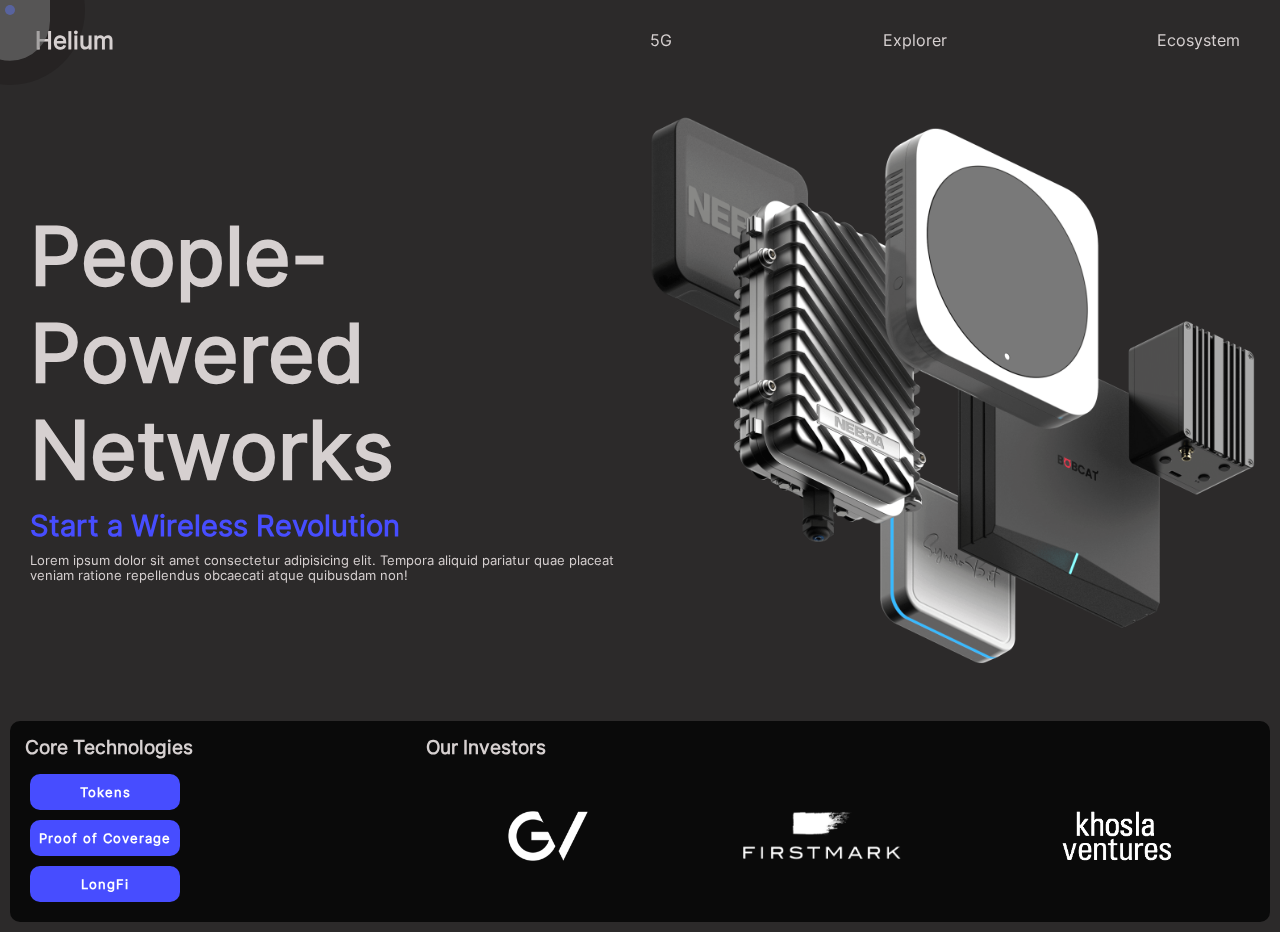
<file: index.html>
<!DOCTYPE html>
<html lang="en">

<head>
    <meta charset="UTF-8">
    <meta name="viewport" content="width=device-width, initial-scale=1.0">
    <meta http-equiv="X-UA-Compatible" content="ie=edge">
    <title>Helium Flexbox</title>
    <link rel="stylesheet" href="./style.css">

</head>

<body>

    <span id="small-circle"></span>
    <span id="medium-circle"></span>
    <span id="large-circle"></span>
    <nav>
        <h2>Helium</h2>
        <ul>
            <li>5G</li>
            <li>Explorer</li>
            <li>Ecosystem</li>
        </ul>
    </nav>

    <section class="header">
        <div class="header-left">
            <div class="header-left-container">
                <h1>People-Powered Networks</h1>
                <h3>Start a Wireless Revolution</h3>
                <p>Lorem ipsum dolor sit amet consectetur adipisicing elit. Tempora aliquid pariatur quae placeat veniam
                    ratione
                    repellendus obcaecati atque quibusdam non!</p>
            </div>
        </div>
        <div class="header-right">
            <img src="./img/main.png" id="modem" alt="modem">
        </div>
    </section>

    <section class="infos">
        <div class="infos-left">
            <h3>Core Technologies</h3>
            <div class="btn-container">
                <button>Tokens</button>
                <button>Proof of Coverage</button>
                <button>LongFi</button>
            </div>
        </div>
        <div class="infos-right">
            <h3>Our Investors</h3>
            <div class="investors">
                <div class="img-container">
                    <img src="./img/investlogo2blue.png" alt="investor-1">
                    <img src="./img/investlogo3blue.png" alt="investor-2">
                    <img src="./img/investlogo4blue.png" alt="investor-3">
                </div>
            </div>
        </div>
    </section>

    <script src="./index.js"></script>
</body>

</html>
</file>
<file: style.css>
@font-face {
  font-family: "Inter";
  src: url(./font/Inter-Regular.ttf);
}

* {
  font-family: "Inter", sans-serif;
  margin: 0;
  padding: 5px;
  box-sizing: border-box;
}

li {
  list-style: none;
  z-index: 2000000;
}
li:hover {
  transition: 0.2s ease;
  cursor: pointer;
}

p {
  font-size: 0.8rem;
}
body {
  min-height: 100vh;
  background: rgb(44, 42, 42);
  color: rgb(214, 208, 208);
  cursor: none;
}

nav {
  display: flex;
  justify-content: space-between;
  align-items: center;
  padding: 10px 20px;
}

nav ul {
  display: flex;
  justify-content: space-between;
  width: 50%;
}

.header {
  display: flex;
  justify-content: space-around;
  margin: 30px auto;
}

.header-left {
  display: flex;
  justify-content: space-around;
  align-items: center;
  width: 50%;
}

.header-left-container {
  display: flex;
  flex-direction: column;
}

h1 {
  font-size: 5rem;
}
.header-left-container h3 {
  color: rgb(71, 77, 255);
  font-size: 1.8rem;
}

.header-right {
  width: 50%;
}

#modem {
  width: 100%;
}

.infos {
  display: flex;
  justify-content: space-between;
  background: rgb(10, 10, 10);
  border-radius: 10px;
}

.infos-left {
  width: 33%;
}

.btn-container {
  display: flex;
  flex-direction: column;
  justify-content: space-around;
}

button {
  border: none;
  background: rgb(71, 77, 255);
  width: 150px;
  color: white;
  padding: 10px 0;
  border-radius: 10px;
  font-weight: bold;
  letter-spacing: 1px;
  margin: 5px;
}

.infos-right {
  width: 70%;
}

.investors {
  display: flex;
  align-items: center;
  justify-content: center;
  height: 80%;
}

.img-container {
  display: flex;
  align-items: center;
  justify-content: space-around;
  width: 100%;
}

.img-container img {
  height: 60px;
}

#small-circle {
  background: rgba(13, 46, 230, 0.959);
  mix-blend-mode: exclusion;
  width: 10px;
  height: 10px;
  border-radius: 100px;
  display: inline-block;
  position: absolute;
  transform: translate(-50%, -50%);
  z-index: 1000;
}

#medium-circle {
  background: rgba(255, 255, 255, 0.274);
  mix-blend-mode: exclusion;
  width: 80px;
  height: 8cqi;
  border-radius: 100px;
  display: inline-block;
  position: absolute;
  transform: translate(-50%, -50%);
  z-index: -0;
  transition: 0.3s ease;
}

#large-circle {
  background: rgba(14, 0, 0, 0.164);
  width: 150px;
  height: 150px;
  border-radius: 100px;
  display: inline-block;
  position: absolute;
  transform: translate(-50%, -50%);
  z-index: -3000000;
  transition: 0.4s ease;
}

/* **********MEDIA QUERIES********** */

@media screen and (max-width: 894px) {
  body {
    background: navy;
  }

  h1 {
    font-size: 2.5rem;
  }
  .header-left-container h3 {
    font-size: 1rem;
  }
  p {
    font-size: 0.7rem;
  }
}

@media screen and (max-width: 575px) {
  nav {
    font-size: 0.5rem;
  }
  nav ul {
    width: 70%;
    justify-content: space-around;
  }
  .header {
    display: flex;
    flex-direction: column;
    align-items: center;
  }

  .infos {
    display: block;
    text-align: center;
  }
  .infos-left {
    margin: 0 auto;
    width: 100%;
  }
  .btn-container {
    display: block;
    margin: 0 auto;
  }
  .infos-right {
    margin: 0 auto;
  }
  .img-container img {
    height: 40px;
  }
}
</file>
